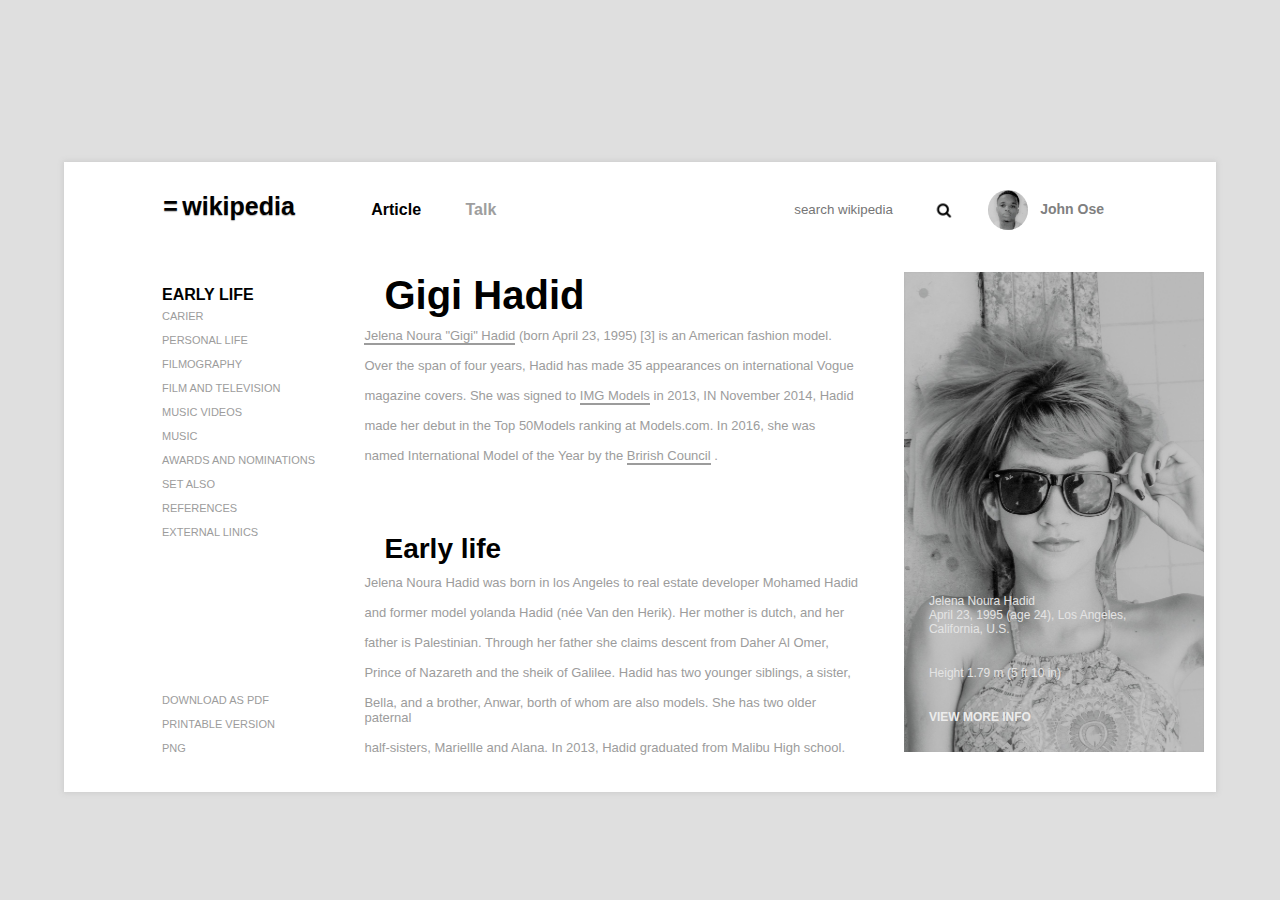
<file: Projet2/1- Blog/index.html>
<!DOCTYPE html>
<html lang="fr-FR">
    <head>
        <meta charset="UTF-8">
        <meta name="viewport" content="width=device-width, initial-scale=1.0">
        <meta http-equiv="X-UA-Compatible" content="ie=edge">
        <meta name="description" content="Blog">
        <link rel="shortcut icon" href="img/321514_logo_wibbitz.png">
        <link rel="stylesheet" href="styles.css">
        <link rel="stylesheet" href="https://cdnjs.cloudflare.com/ajax/libs/font-awesome/4.7.0/css/font-awesome.min.css">
        <title> = WIKIPEDIA</title>
    </head>

    <body>

        <div class="divparent">
            <section class="sect1">
                <ul>
                    <li class="li1">
                        <p><a href="#">=</a></p>
                        <p><a href="#">wikipedia</a></p>  
                    </li>

                    <li  class="li2">
                        <p><a href="#">Article</a> </p>
                        <p><a href="#">Talk</a></p>
                    </li>

                    <li  class="li3">
                        <nav class="nav1">
                            <form action="#">
                                <input type="search" name="search" placeholder="search wikipedia">
                            </form> 
                        </nav>

                        <nav class="nav2">
                            <img width="15px" height="15px" src="images/search-512.png" alt="search">
                        </nav>  
                        <nav  class="nav3">
                            <img style="border-radius: 40px;" width="40px" height="40px" src="images/LeumasY.jpg" alt="search">
                        </nav>

                        <nav  class="nav4">
                            <p>John Ose</p>
                        </nav>
                    </li>

                </ul>

            </section>

            <section class="sect2">
                <div class="div0">
                <div class="div1">
                    <ul class="ul1">
                        <li>EARLY LIFE</li>
                    </ul>
                    <ul class="ul2">
                        <li>CARIER</li>
                        <li>PERSONAL LIFE</li>
                        <li>FILMOGRAPHY</li>
                        <li>FILM AND TELEVISION</li>
                        <li>MUSIC VIDEOS</li>
                        <li>MUSIC</li>
                        <li>AWARDS AND NOMINATIONS</li>
                        <li>SET ALSO</li>
                        <li>REFERENCES</li>
                        <li>EXTERNAL LINICS</li>
                        <br> <br> <br> <br> <br> <br>  <br>  <br> 
                        <li>DOWNLOAD AS PDF</li>
                        <li>PRINTABLE VERSION</li>
                        <li>PNG</li>
                    </ul>

                </div>

                <div  class="div2">
                    <ul>
                        <li class="li1">
                            <h1>Gigi Hadid</h1>
                            <p>
                            <span>Jelena Noura "Gigi" Hadid</span> (born April 23, 1995) [3] is an American fashion model. <br>
                                <br>Over the span of four years, Hadid has made 35 appearances on international Vogue <br>
                                <br>magazine covers. She was signed to <span>IMG Models</span>  in 2013, IN November 2014, Hadid <br>
                                <br>made her debut in the Top 50Models ranking at Models.com. In 2016, she was <br>
                                <br>named International Model of the Year by the <span>Brirish Council</span> .
                            </p>
                        </li>
                        <li>
                            <h1 class="li2h1">Early life</h1>
                            <p>
                                Jelena Noura Hadid was born in los Angeles to real estate developer Mohamed Hadid <br>
                                <br> and former model yolanda Hadid (née Van den Herik). Her mother is dutch, and her <br>
                                <br>father is Palestinian. Through her father she claims descent from Daher Al Omer,<br>
                                <br>Prince of Nazareth and the sheik of Galilee. Hadid has two younger siblings, a sister, <br>
                                <br>Bella, and a brother, Anwar, borth of whom are also models. She has two older paternal <br>
                                <br>half-sisters, Mariellle and Alana. In 2013, Hadid graduated from Malibu High school.
                            </p>
                        </li>
                    </ul>
                </div>

                <div class="div3">
                    <ul>
                    <li>
                        <img  width="300px " height="480px" src="images/woman 2.jpg" alt="woman">
                        <nav>
                            <p>
                                Jelena Noura Hadid <br>
                                April 23, 1995 (age 24), Los Angeles, <br>
                                California, U.S.  <br>                          
                            </p>

                            <p>Height 1.79 m (5 ft 10 in)</p>

                            <h1>VIEW MORE INFO</h1>
                        </nav>
                    </li>
                </ul>

                </div>
            </div>

            </section>
        </div>

    </body>
</html>
</file>
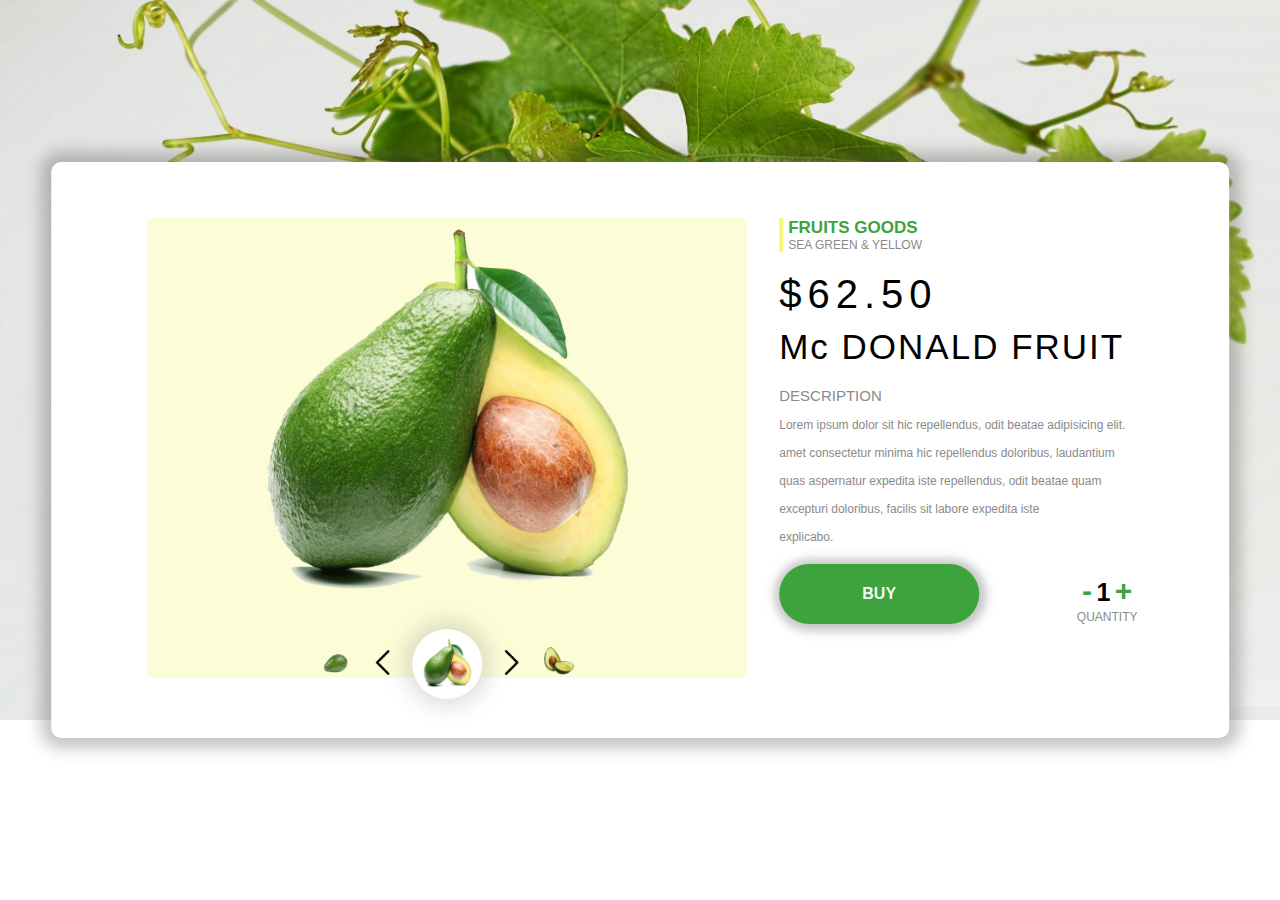
<file: Projet2/2- ecommerce/index.html>
<!DOCTYPE html>
<html lang="fr-FR">
    <head>
        <meta charset="UTF-8">
        <meta name="viewport" content="width=device-width, initial-scale=1.0">
        <meta http-equiv="X-UA-Compatible" content="ie=edge">
        <meta name="description" content="E-commerce">
        <link rel="shortcut icon" href="img/321514_logo_wibbitz.png">
        <link rel="stylesheet" href="styles.css">
        <link rel="stylesheet" href="https://cdnjs.cloudflare.com/ajax/libs/font-awesome/4.7.0/css/font-awesome.min.css">
        <title> E-commerce</title>
    </head>

    <body>
        <div class="divparent">
            <section>
                <div class="div1">
                    <nav class="nav1">
                        <img width="380px" src="images/avocat.png" alt="avocat">
                    </nav>

                    <nav class="nav2">
                        <ul>
                            <li class="li1"><img width="30px" src="images/1.png" alt=""></li>
                            <li class="li2"><img width="25px" src="images/téléchargement3.png" alt="avocat"></li>
                            <li class="li3"><img width="50px"  src="images/avocat.png" alt="avocat"></li>
                            <li class="li4"><img width="25px" src="images/téléchargement4.png" alt="avocat"> </li>
                            <li class="li5"><img width="30px" src="images/téléchargement (1).png" alt="avocat"></li>
                        </ul>
                    </nav>
                </div>

                <div class="div2">
                    <ul class="ul1">
                        <li>FRUITS GOODS <br> <P>SEA GREEN & YELLOW</P> </li>
                    </ul> 
                    
                    <ul  class="ul2">
                        <li>$62.50</li>
                        <li>Mc DONALD FRUIT</li>
                    </ul>

                    <ul  class="ul3">
                        <li>
                            <p>DESCRIPTION</p>

                            <p>
                                <br> Lorem ipsum dolor sit  hic repellendus, odit beatae adipisicing elit. <br>
                                <br>amet consectetur  minima hic repellendus doloribus, laudantium<br>
                                <br>quas aspernatur  expedita iste repellendus, odit beatae quam <br>
                                <br>excepturi  doloribus, facilis sit labore expedita iste  <br>
                                <br>explicabo.
                            </p>
                        </li>
                    </ul>

                    <ul  class="ul4">
                        <li>
                            <nav class="nav1">
                                <ul>
                                    <li><a href="#">BUY</a></li>
                                </ul>
                            </nav>

                            <nav  class="nav2">
                                <ul>
                                    <li> <a href="#">-</a> </li>
                                    <li>1</li>
                                    <li><a href="#">+</a></li>
                                </ul>

                                <p>QUANTITY</p>
                            </nav>

                        </li>
                    </ul>
                </div>
        </div>
    </section>
    </body>
</html>
</file>
<file: Projet2/1- Blog/styles.css>
*{
    cursor: pointer;
    padding: 0;
    margin: 0;
    list-style: none;
    outline: none;
    text-decoration: none;
    font-family:'Trebuchet MS', 'Lucida Sans Unicode', 'Lucida Grande', 'Lucida Sans', Arial, sans-serif ;
    }
body{
    background-color: rgba(180, 180, 180, 0.431);
}
.divparent{
    position: absolute;
    top: 60%;
    left: 50%;
    transform: translate(-50%,-60%);
    width: 90%;
    height: 630px;
    background-color: rgb(255, 255, 255);
    box-shadow:0px  0px 5px 1px rgba(163, 163, 163, 0.301);
}

.sect1 li,.sect1 li p,.sect1 li nav{
    display: inline-block;
}

.sect1 .li1{
    margin-left: 6.2em;
    margin-top: 30px;
}

.sect1 .li1 a{
    text-shadow: 0px 1px 1px rgba(0, 0, 0, 0.301);
    color: rgb(0, 0, 0);
    font-weight: bold;
    font-size: 25px;
}

.sect1 .li2 {
    margin-left: 4.5em;
}

.sect1 .li2 p a{
    color: black;
    padding-right: 40px;
    font-weight: bold;
}

.sect1 .li2 p:nth-child(2) a{
    color: rgb(158, 158, 158);
    transition: 0.4s;
}
.sect1 .li2 p:nth-child(2) a:hover{
    color: black;
}

.sect1 .li3 {
    margin-top: 35px;
    float: right;
    position: relative;
    margin-right: 7em;
}

.sect1 .li3 img{
    position: absolute;
    top: 50%;
    left: 50%;
    transform: translate(-50%,-50%);
}

.sect1 .li3 input{
    position: relative;
    border: none;
    padding: 5px 10px;
    color: rgb(0, 0, 0);
    transition: 0.5s;
    -webkit-transition: 0.5s;
    -ms-transition: 0.5s;
    -o-transition: 0.5s;
    -moz-transition: 0.5s;
}
.sect1 .li3 input:hover{
    border: 2px solid rgba(128, 128, 128, 0.13);
}
.sect1 .li3 .nav3{
    position: absolute;
    top: 50%;
    left: 70%;
    transform: translate(-50%,-50%);

}
.sect1 .li3 .nav4 p{
    padding-left: 50px;
    color: gray;
    font-weight: bold;
    font-size: 14px;
} 


/* ......................section2.......: */

.sect2 {
        /* text-align: center; */
        margin-left: 3em;
    }

.sect2 div{
    display: inline-block;
    text-align: initial;
    padding:0 25px;
}

.sect2 .div1{
    margin-top: 4em;
}
.sect2 .div1 .ul1 li{
    font-weight: bold;
}
.sect2 .div1 .ul2 li{
    color: rgb(156, 156, 156);
    font-size: 11px;
    padding: 6px 0;
    transition: 0.4s;
}

.sect2 .div1 .ul2 li:hover{
    font-weight: bold;
    color: rgb(0, 0, 0);
}


.sect2 .div2 .li1{
    padding-bottom: 50px;
}
.sect2 .div2 h1{
    font-size: 40px;
    font-family: "Bodoni MT", Arial, Helvetica, sans-serif;
    padding: 20px 0 10px 20px;
}

.sect2 .div2  .li2h1{
    font-size: 28px;

}

.sect2 .div2 p{
    font-size: 13px;
    color: rgb(156, 156, 156);

}




.sect2 .div2{
    width: 500px;
    padding: 0 10px 0 20px;
}

span{
    border-bottom: 2px solid rgb(156, 156, 156);
}
/* ..................................fin div 2.................. */
.sect2 .div3{
    position: relative;
    width: 250px;
}

.sect2 .div3 nav{
    position: absolute;
    top: 80%;
    left: 50%;
    transform: translate(-50%,-50%);
}
.sect2 .div3 nav p{
    font-size: 12px;
    color: rgb(228, 228, 228);
    width: 200px;
    padding-bottom: 15px;
    padding-bottom: 30px;

}

.sect2 .div3 nav h1{
    color: rgb(236, 236, 236);
    font-size: 12px;
    font-weight: bold;
    font-family: 'Lucida Sans Regular', 'Lucida Grande', 'Lucida Sans Unicode', 'Geneva', Verdana, sans-serif;
    }
</file>
<file: Projet2/2- ecommerce/styles.css>
*{
    cursor: pointer;
    padding: 0;
    margin: 0;
    list-style: none;
    outline: none;
    text-decoration: none;
    font-family:'century gothic', 'Lucida Sans Unicode', 'Lucida Grande', 'Lucida Sans', Arial, sans-serif ;
    }
body{
    background: url(images/grape_vine-wallpaper-1366x768.jpg) no-repeat ;
    background-size: cover;
}
.divparent{
        background: white;
        position: absolute;
        top: 50%;
        left: 50%;
        transform: translate(-50%,-50%);
        width: 92%;
        height: 36em;
        border-radius: 10px;
        box-shadow: 0px 0px 15px 10px rgba(66, 66, 66, 0.308);
    }
section{
    position: relative;
}
.divparent div{
        display: inline-block;
    }


.divparent .div1 {
        position: relative;
        text-align: center;
        background-color: rgba(248, 248, 164, 0.45);
        width: 600px;
        height: 460px;
        margin: 3.5em 0em 6em 6em;
    }


.divparent .div1 .nav2{
        position: relative;
        padding-bottom: 5px;

    }
.divparent .div1 .nav2 li{
        display: inline-block;
    }

.divparent .div1 .nav2 .li1{
        padding:0 15px 0 0;
    }
.divparent .div1 .nav2 .li5{
        padding:0  0 0 15px;
    }

.divparent .div1 .nav2 .li2{
    padding: 0px 50px  0 0;    
    }

.divparent .div1 .nav2 .li4{
    padding: 48px  0 0 50px;
    }

.divparent .div1 .nav2 .li2 img,
.divparent .div1 .nav2 .li4 img{
    transform: scale(1);
    transition: 0.5s;
    }
.divparent .div1 .nav2 .li2 img:active,
.divparent .div1 .nav2 .li4 img:active{
    transform: scale(1.5); 
}

.divparent .div1 .nav2 .li3{
    position: absolute;
    top: 75%;
    left: 50%;
    transform: translate(-50%,-50%);
    background-color: white;
    width: 70px;
    height: 70px;
    border-radius: 45px;
    line-height: 90px;
    box-shadow:0px 0px 20px 8px rgba(148, 148, 148, 0.301);

    }
.divparent .div1 .nav2 .li3 img{
    padding-top: 9px;
    }


/* ...................................fin div1........... */

.divparent .div2{
        width: 410px;
        position: absolute;
        height: 460px;
        margin: 3.5em 8em 6em 2em;
    }
.divparent .div2 .ul1{
    padding-bottom: 20px;
}
.divparent .div2 .ul1 li{
        font-weight: bold;
        color: rgb(61, 163, 61);
        font-size: 17px;
        padding-left: 5px;
        border-left: 4px solid rgb(250, 248, 122);
    }
.divparent .div2  p{
    color: rgb(138, 138, 138);
    font-weight: normal;
    font-size: 12px;
}

.divparent .div2 .ul2{
    padding-bottom: 10px;
}

.divparent .div2 .ul2 li{
    padding-bottom: 10px;
    font-size: 35px;
    letter-spacing: 2px;

}

.divparent .div2 .ul2 li:first-child{
    letter-spacing: 6px;
    font-size: 40px;
    font-family: 'Trebuchet MS', 'Lucida Sans Unicode', 'Lucida Grande', 'Lucida Sans', Arial, sans-serif;
}
.divparent .div2 .ul3{
    padding-bottom: 10px;
}
.divparent .div2 .ul3 p:first-child{
    font-size: 15px;
    }


.divparent .div2 .ul4{
    position: relative;
    margin-top: 10px;
}

.divparent .div2 .ul4 li nav{
    display: inline-block;
}
.divparent .div2 .ul4 li .nav1 {
    margin-right: 30px;
}
.divparent .div2 .ul4 li .nav1 li {
    position: relative;
    background-color: rgb(61, 163, 61);
    width: 200px;
    height: 60px;
    line-height: 60px;
    border-radius: 40px;
    text-align: center;
    box-shadow:1px 1px 10px 6px rgba(156, 156, 156, 0.589);

}

.divparent .div2 .ul4 li .nav1 li:active{
    box-shadow:1px 1px 1px 1px rgba(156, 156, 156, 0.589);
    transform: scale(0.9);
}
.divparent .div2 .ul4 li .nav1 a{
    font-weight: bold;
    color: rgba(255, 255, 255, 0.952);
}

.divparent .div2 .ul4 li .nav2{
    position: absolute;
    top: 50%;
    left: 80%;
    transform: translate(-50%,-50%);
}
.divparent .div2 .ul4 li .nav2 ul{
    text-align: center;
}
.divparent .div2 .ul4 li .nav2 li{
    display: inline-block;
    font-weight: bold;
    font-size: 25px;

}

.divparent .div2 .ul4 li .nav2 li a{
    position: relative;
    color: rgb(61, 163, 61);
    font-size: 30px;

}
.divparent .div2 .ul4 li .nav2 li:nth-child(1){
    font-size: 40px;

}
.divparent .div2 .ul4 li .nav2 li:nth-child(1):active,
.divparent .div2 .ul4 li .nav2 li:nth-child(3):active{
    transform: scale(0.9);

}
</file>
